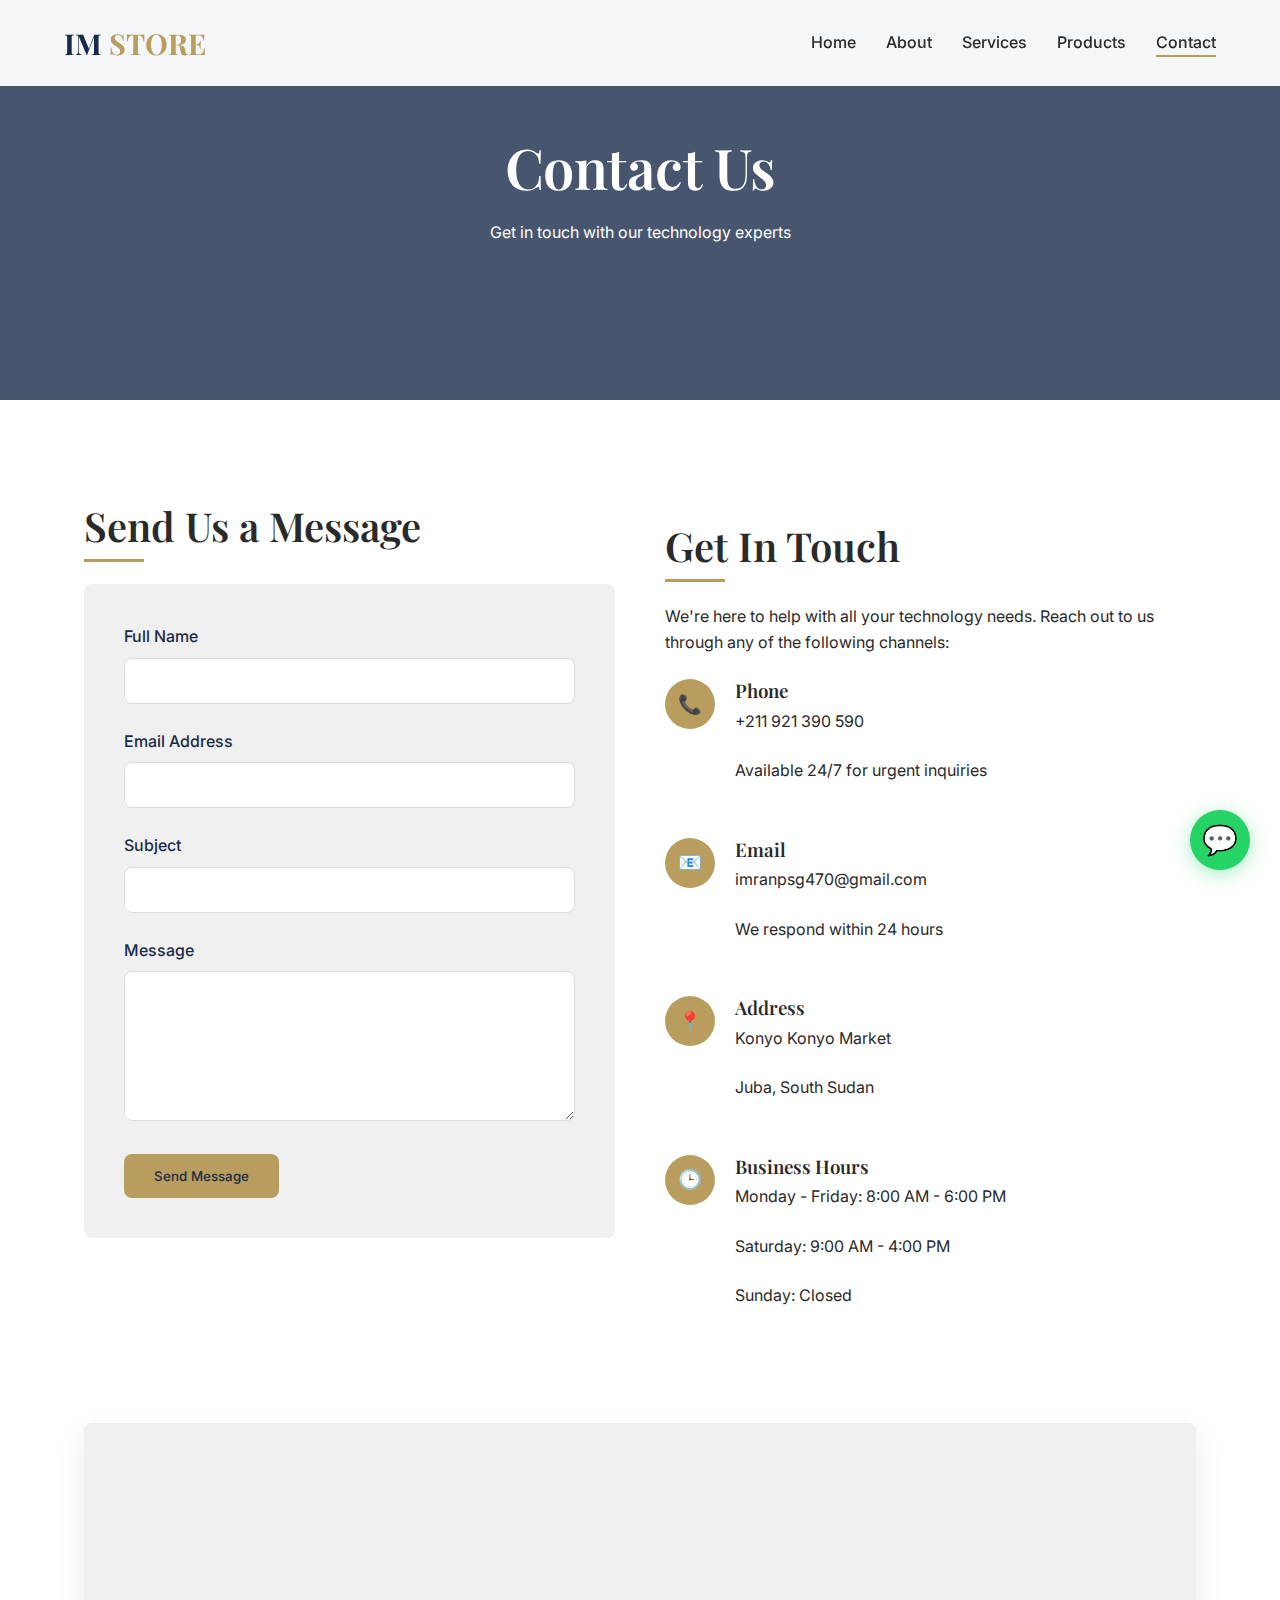
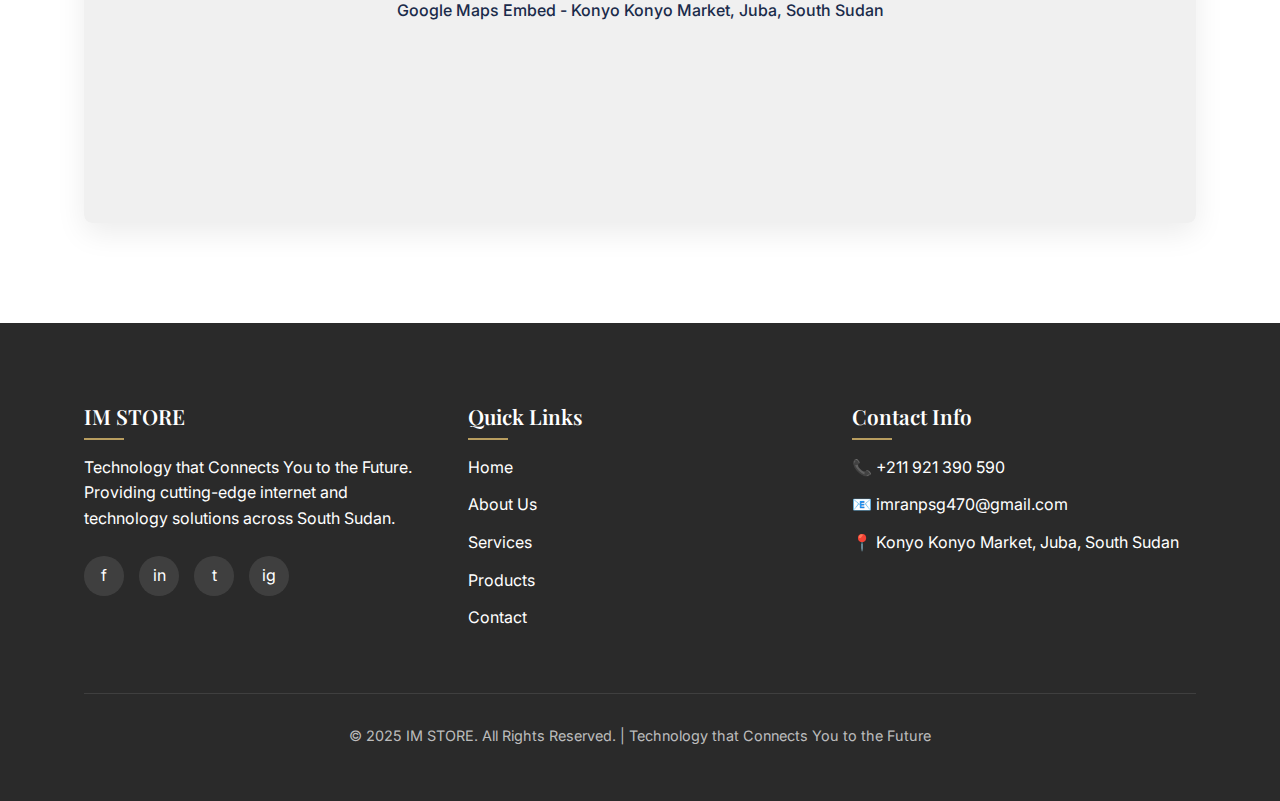
<file: contact.html>
<!DOCTYPE html>
<html lang="en">
<head>
    <meta charset="UTF-8">
    <meta name="viewport" content="width=device-width, initial-scale=1.0">
    <title>Contact Us - IM STORE</title>
    <link rel="preconnect" href="https://fonts.googleapis.com">
    <link rel="preconnect" href="https://fonts.gstatic.com" crossorigin>
    <link href="https://fonts.googleapis.com/css2?family=Playfair+Display:ital,wght@0,400;0,500;0,600;0,700;1,400&family=Inter:wght@300;400;500;600;700&display=swap" rel="stylesheet">
    <link rel="stylesheet" href="style.css">
</head>
<body>
    <!-- Header -->
    <header>
        <div class="container header-container">
            <a href="index.html" class="logo">IM <span>STORE</span></a>
            <button class="mobile-menu-btn">☰</button>
            <nav>
                <ul>
                    <li><a href="index.html">Home</a></li>
                    <li><a href="about.html">About</a></li>
                    <li><a href="services.html">Services</a></li>
                    <li><a href="products.html">Products</a></li>
                    <li><a href="contact.html" class="active">Contact</a></li>
                </ul>
            </nav>
        </div>
    </header>

    <!-- Page Banner -->
    <section class="page-banner" style="background-image: url('https://images.unsplash.com/photo-1581094794329-c8112a89af12?ixlib=rb-4.0.3&auto=format&fit=crop&w=1920&q=80');">
        <div class="page-banner-overlay"></div>
        <div class="page-banner-content">
            <h1>Contact Us</h1>
            <p>Get in touch with our technology experts</p>
        </div>
    </section>

    <!-- Contact Section -->
    <section class="contact-section">
        <div class="container">
            <div class="contact-container">
                <div class="contact-form-container">
                    <h2>Send Us a Message</h2>
                    <form class="contact-form">
                        <div class="form-group">
                            <label for="name">Full Name</label>
                            <input type="text" id="name" name="name" class="form-control" required>
                        </div>
                        <div class="form-group">
                            <label for="email">Email Address</label>
                            <input type="email" id="email" name="email" class="form-control" required>
                        </div>
                        <div class="form-group">
                            <label for="subject">Subject</label>
                            <input type="text" id="subject" name="subject" class="form-control" required>
                        </div>
                        <div class="form-group">
                            <label for="message">Message</label>
                            <textarea id="message" name="message" class="form-control" required></textarea>
                        </div>
                        <button type="submit" class="btn btn-gold">Send Message</button>
                    </form>
                </div>

                <div class="contact-info">
                    <h2>Get In Touch</h2>
                    <p>We're here to help with all your technology needs. Reach out to us through any of the following channels:</p>
                    
                    <div class="contact-item">
                        <div class="contact-icon">📞</div>
                        <div class="contact-details">
                            <h3>Phone</h3>
                            <p>+211 921 390 590</p>
                            <p>Available 24/7 for urgent inquiries</p>
                        </div>
                    </div>
                    
                    <div class="contact-item">
                        <div class="contact-icon">📧</div>
                        <div class="contact-details">
                            <h3>Email</h3>
                            <p>imranpsg470@gmail.com</p>
                            <p>We respond within 24 hours</p>
                        </div>
                    </div>
                    
                    <div class="contact-item">
                        <div class="contact-icon">📍</div>
                        <div class="contact-details">
                            <h3>Address</h3>
                            <p>Konyo Konyo Market</p>
                            <p>Juba, South Sudan</p>
                        </div>
                    </div>
                    
                    <div class="contact-item">
                        <div class="contact-icon">🕒</div>
                        <div class="contact-details">
                            <h3>Business Hours</h3>
                            <p>Monday - Friday: 8:00 AM - 6:00 PM</p>
                            <p>Saturday: 9:00 AM - 4:00 PM</p>
                            <p>Sunday: Closed</p>
                        </div>
                    </div>
                </div>
            </div>

            <div class="map-container">
                <div class="map-placeholder">
                    <p>Google Maps Embed - Konyo Konyo Market, Juba, South Sudan</p>
                </div>
            </div>
        </div>
    </section>

    <!-- Footer -->
    <footer>
        <div class="container">
            <div class="footer-content">
                <div class="footer-column">
                    <h3>IM STORE</h3>
                    <p>Technology that Connects You to the Future. Providing cutting-edge internet and technology solutions across South Sudan.</p>
                    <div class="social-links">
                        <a href="#" class="social-link">f</a>
                        <a href="#" class="social-link">in</a>
                        <a href="#" class="social-link">t</a>
                        <a href="#" class="social-link">ig</a>
                    </div>
                </div>
                <div class="footer-column">
                    <h3>Quick Links</h3>
                    <ul class="footer-links">
                        <li><a href="index.html">Home</a></li>
                        <li><a href="about.html">About Us</a></li>
                        <li><a href="services.html">Services</a></li>
                        <li><a href="products.html">Products</a></li>
                        <li><a href="contact.html">Contact</a></li>
                    </ul>
                </div>
                <div class="footer-column">
                    <h3>Contact Info</h3>
                    <ul class="footer-links">
                        <li>📞 +211 921 390 590</li>
                        <li>📧 imranpsg470@gmail.com</li>
                        <li>📍 Konyo Konyo Market, Juba, South Sudan</li>
                    </ul>
                </div>
            </div>
            <div class="footer-bottom">
                <p>&copy; 2025 IM STORE. All Rights Reserved. | Technology that Connects You to the Future</p>
            </div>
        </div>
    </footer>

    <!-- WhatsApp Float Button -->
    <a href="https://wa.me/211921390590" class="whatsapp-float" target="_blank">
        <span>💬</span>
    </a>

    <script src="script.js"></script>
</body>
</html>
</file>
<file: style.css>
:root {
    --color-cream: #f8f5f0;
    --color-white: #ffffff;
    --color-charcoal: #2a2a2a;
    --color-navy: #1a2b4a;
    --color-gold: #b89d5f;
    --color-light-gray: #f0f0f0;
    --font-serif: 'Playfair Display', serif;
    --font-sans: 'Inter', Helvetica, Arial, sans-serif;
    --transition: all 0.4s ease;
    --border-radius: 8px;
    --box-shadow: 0 10px 30px rgba(0, 0, 0, 0.08);
    --box-shadow-hover: 0 20px 40px rgba(0, 0, 0, 0.15);
}

* {
    margin: 0;
    padding: 0;
    box-sizing: border-box;
}

html {
    scroll-behavior: smooth;
}

body {
    font-family: var(--font-sans);
    color: var(--color-charcoal);
    background-color: var(--color-white);
    line-height: 1.6;
    overflow-x: hidden;
}

h1, h2, h3, h4, h5, h6 {
    font-family: var(--font-serif);
    font-weight: 600;
    line-height: 1.3;
    margin-bottom: 1rem;
}

h1 {
    font-size: 3.5rem;
    letter-spacing: -0.5px;
}

h2 {
    font-size: 2.5rem;
    margin-bottom: 2rem;
    position: relative;
}

h2:after {
    content: '';
    position: absolute;
    bottom: -10px;
    left: 0;
    width: 60px;
    height: 3px;
    background-color: var(--color-gold);
}

p {
    margin-bottom: 1.5rem;
}

a {
    text-decoration: none;
    color: inherit;
    transition: var(--transition);
}

.container {
    width: 90%;
    max-width: 1200px;
    margin: 0 auto;
    padding: 0 20px;
}

section {
    padding: 100px 0;
}

.btn {
    display: inline-block;
    padding: 14px 30px;
    background-color: var(--color-navy);
    color: var(--color-white);
    border: none;
    border-radius: var(--border-radius);
    font-family: var(--font-sans);
    font-weight: 500;
    cursor: pointer;
    transition: var(--transition);
    text-align: center;
    position: relative;
    overflow: hidden;
    z-index: 1;
}

.btn:before {
    content: '';
    position: absolute;
    top: 0;
    left: -100%;
    width: 100%;
    height: 100%;
    background: linear-gradient(90deg, transparent, rgba(255,255,255,0.2), transparent);
    transition: 0.5s;
    z-index: -1;
}

.btn:hover:before {
    left: 100%;
}

.btn:hover {
    transform: translateY(-3px);
    box-shadow: var(--box-shadow);
}

.btn-gold {
    background-color: var(--color-gold);
    color: var(--color-navy);
}

.btn-outline {
    background-color: transparent;
    border: 2px solid var(--color-navy);
    color: var(--color-navy);
}

.btn-outline:hover {
    background-color: var(--color-navy);
    color: var(--color-white);
}

/* Header & Navigation */
header {
    position: fixed;
    top: 0;
    left: 0;
    width: 100%;
    background-color: rgba(255, 255, 255, 0.95);
    box-shadow: 0 2px 10px rgba(0, 0, 0, 0.05);
    z-index: 1000;
    transition: var(--transition);
}

header.scrolled {
    background-color: rgba(255, 255, 255, 0.98);
    box-shadow: 0 5px 20px rgba(0, 0, 0, 0.1);
}

.header-container {
    display: flex;
    justify-content: space-between;
    align-items: center;
    padding: 20px 0;
}

.logo {
    font-family: var(--font-serif);
    font-size: 1.8rem;
    font-weight: 700;
    color: var(--color-navy);
}

.logo span {
    color: var(--color-gold);
}

nav ul {
    display: flex;
    list-style: none;
}

nav li {
    margin-left: 30px;
}

nav a {
    font-weight: 500;
    position: relative;
    padding: 5px 0;
}

nav a:after {
    content: '';
    position: absolute;
    bottom: 0;
    left: 0;
    width: 0;
    height: 2px;
    background-color: var(--color-gold);
    transition: var(--transition);
}

nav a:hover:after,
nav a.active:after {
    width: 100%;
}

.mobile-menu-btn {
    display: none;
    background: none;
    border: none;
    font-size: 1.5rem;
    cursor: pointer;
    color: var(--color-navy);
}

/* Hero Section */
.hero {
    height: 100vh;
    position: relative;
    overflow: hidden;
    display: flex;
    align-items: center;
    justify-content: center;
    text-align: center;
    color: var(--color-white);
}

.hero-slideshow {
    position: absolute;
    top: 0;
    left: 0;
    width: 100%;
    height: 100%;
    z-index: -1;
}

.slide {
    position: absolute;
    top: 0;
    left: 0;
    width: 100%;
    height: 100%;
    opacity: 0;
    transition: opacity 1.5s ease;
    background-size: cover;
    background-position: center;
    animation: zoomOut 15s linear infinite;
}

.slide.active {
    opacity: 1;
}

@keyframes zoomOut {
    0% {
        transform: scale(1.1);
    }
    100% {
        transform: scale(1);
    }
}

.hero-overlay {
    position: absolute;
    top: 0;
    left: 0;
    width: 100%;
    height: 100%;
    background-color: rgba(26, 43, 74, 0.7);
    z-index: -1;
}

.hero-content {
    max-width: 800px;
    padding: 0 20px;
    z-index: 2;
}

.hero h1 {
    font-size: 4rem;
    margin-bottom: 1.5rem;
    animation: fadeInUp 1s ease;
}

.hero p {
    font-size: 1.2rem;
    margin-bottom: 2.5rem;
    animation: fadeInUp 1s ease 0.2s both;
}

.hero-buttons {
    display: flex;
    justify-content: center;
    gap: 20px;
    animation: fadeInUp 1s ease 0.4s both;
}

@keyframes fadeInUp {
    from {
        opacity: 0;
        transform: translateY(30px);
    }
    to {
        opacity: 1;
        transform: translateY(0);
    }
}

/* Featured Products */
.featured-products {
    background-color: var(--color-light-gray);
}

.section-header {
    text-align: center;
    margin-bottom: 60px;
}

.section-header h2:after {
    left: 50%;
    transform: translateX(-50%);
}

.products-grid {
    display: grid;
    grid-template-columns: repeat(auto-fit, minmax(280px, 1fr));
    gap: 30px;
}

.product-card {
    background-color: var(--color-white);
    border-radius: var(--border-radius);
    overflow: hidden;
    box-shadow: var(--box-shadow);
    transition: var(--transition);
}

.product-card:hover {
    transform: translateY(-10px);
    box-shadow: var(--box-shadow-hover);
}

.product-image {
    height: 200px;
    background-color: var(--color-light-gray);
    background-size: cover;
    background-position: center;
}

.product-content {
    padding: 25px;
}

.product-content h3 {
    font-size: 1.3rem;
    margin-bottom: 10px;
}

.product-price {
    font-weight: 600;
    color: var(--color-gold);
    font-size: 1.1rem;
    margin-bottom: 15px;
}

/* Why Choose Us */
.features-grid {
    display: grid;
    grid-template-columns: repeat(auto-fit, minmax(300px, 1fr));
    gap: 40px;
}

.feature-card {
    text-align: center;
    padding: 40px 30px;
    border-radius: var(--border-radius);
    background-color: var(--color-white);
    box-shadow: var(--box-shadow);
    transition: var(--transition);
}

.feature-card:hover {
    transform: translateY(-5px);
    box-shadow: var(--box-shadow-hover);
}

.feature-icon {
    width: 70px;
    height: 70px;
    margin: 0 auto 20px;
    background-color: var(--color-navy);
    border-radius: 50%;
    display: flex;
    align-items: center;
    justify-content: center;
    color: var(--color-white);
    font-size: 1.8rem;
}

.feature-card h3 {
    margin-bottom: 15px;
}

/* Testimonials */
.testimonials {
    background-color: var(--color-navy);
    color: var(--color-white);
}

.testimonials h2:after {
    background-color: var(--color-gold);
}

.testimonials-grid {
    display: grid;
    grid-template-columns: repeat(auto-fit, minmax(300px, 1fr));
    gap: 30px;
}

.testimonial-card {
    background-color: rgba(255, 255, 255, 0.05);
    padding: 30px;
    border-radius: var(--border-radius);
    border-left: 3px solid var(--color-gold);
}

.testimonial-text {
    font-style: italic;
    margin-bottom: 20px;
}

.testimonial-author {
    display: flex;
    align-items: center;
}

.author-avatar {
    width: 50px;
    height: 50px;
    border-radius: 50%;
    background-color: var(--color-gold);
    margin-right: 15px;
    display: flex;
    align-items: center;
    justify-content: center;
    color: var(--color-navy);
    font-weight: bold;
}

/* Page Banner */
.page-banner {
    height: 400px;
    position: relative;
    display: flex;
    align-items: center;
    justify-content: center;
    text-align: center;
    color: var(--color-white);
    background-size: cover;
    background-position: center;
}

.page-banner-overlay {
    position: absolute;
    top: 0;
    left: 0;
    width: 100%;
    height: 100%;
    background-color: rgba(26, 43, 74, 0.8);
    z-index: 1;
}

.page-banner-content {
    position: relative;
    z-index: 2;
    max-width: 800px;
    padding: 0 20px;
}

.page-banner h1 {
    font-size: 3.5rem;
    margin-bottom: 1rem;
}

/* About Page */
.about-section {
    padding: 80px 0;
}

.about-content {
    display: grid;
    grid-template-columns: 1fr 1fr;
    gap: 50px;
    align-items: center;
}

.about-image {
    border-radius: var(--border-radius);
    overflow: hidden;
    box-shadow: var(--box-shadow);
}

.about-image img {
    width: 100%;
    height: auto;
    display: block;
    transition: var(--transition);
}

.about-image:hover img {
    transform: scale(1.05);
}

.mission-vision {
    display: grid;
    grid-template-columns: repeat(auto-fit, minmax(300px, 1fr));
    gap: 40px;
    margin-top: 60px;
}

.mission-card, .vision-card {
    text-align: center;
    padding: 40px 30px;
    border-radius: var(--border-radius);
    background-color: var(--color-white);
    box-shadow: var(--box-shadow);
    border-top: 4px solid var(--color-gold);
}

.stats {
    display: grid;
    grid-template-columns: repeat(auto-fit, minmax(200px, 1fr));
    gap: 30px;
    margin-top: 60px;
}

.stat-card {
    text-align: center;
    padding: 30px 20px;
    border-radius: var(--border-radius);
    background-color: var(--color-light-gray);
}

.stat-number {
    font-size: 3rem;
    font-weight: 700;
    color: var(--color-gold);
    margin-bottom: 10px;
}

.stat-label {
    font-weight: 500;
    color: var(--color-navy);
}

/* Services Page */
.services-grid {
    display: grid;
    grid-template-columns: repeat(auto-fit, minmax(350px, 1fr));
    gap: 30px;
}

.service-card {
    background-color: var(--color-navy);
    color: var(--color-white);
    border-radius: var(--border-radius);
    overflow: hidden;
    box-shadow: var(--box-shadow);
    transition: var(--transition);
}

.service-card:hover {
    transform: translateY(-10px);
    box-shadow: var(--box-shadow-hover);
}

.service-icon {
    height: 150px;
    background-color: var(--color-gold);
    display: flex;
    align-items: center;
    justify-content: center;
    font-size: 3rem;
}

.service-content {
    padding: 30px;
}

.service-content h3 {
    margin-bottom: 15px;
    font-size: 1.5rem;
}

.cta-banner {
    background-color: var(--color-navy);
    color: var(--color-white);
    text-align: center;
    padding: 80px 0;
    margin-top: 60px;
    border-radius: var(--border-radius);
}

.cta-banner h2 {
    margin-bottom: 20px;
}

.cta-banner h2:after {
    display: none;
}

/* Products Page */
.products-filter {
    display: flex;
    justify-content: center;
    flex-wrap: wrap;
    gap: 15px;
    margin-bottom: 40px;
}

.filter-btn {
    padding: 10px 20px;
    background-color: transparent;
    border: 2px solid var(--color-navy);
    color: var(--color-navy);
    border-radius: 30px;
    cursor: pointer;
    transition: var(--transition);
    font-weight: 500;
}

.filter-btn:hover, .filter-btn.active {
    background-color: var(--color-navy);
    color: var(--color-white);
}

.products-catalog {
    display: grid;
    grid-template-columns: repeat(auto-fill, minmax(280px, 1fr));
    gap: 30px;
}

/* Contact Page */
.contact-container {
    display: grid;
    grid-template-columns: 1fr 1fr;
    gap: 50px;
}

.contact-form {
    background-color: var(--color-light-gray);
    padding: 40px;
    border-radius: var(--border-radius);
}

.form-group {
    margin-bottom: 25px;
}

.form-group label {
    display: block;
    margin-bottom: 8px;
    font-weight: 500;
    color: var(--color-navy);
}

.form-control {
    width: 100%;
    padding: 12px 15px;
    border: 1px solid #ddd;
    border-radius: var(--border-radius);
    font-family: var(--font-sans);
    font-size: 1rem;
    transition: var(--transition);
}

.form-control:focus {
    outline: none;
    border-color: var(--color-gold);
    box-shadow: 0 0 0 2px rgba(184, 157, 95, 0.2);
}

textarea.form-control {
    min-height: 150px;
    resize: vertical;
}

.contact-info {
    padding: 20px 0;
}

.contact-item {
    display: flex;
    align-items: flex-start;
    margin-bottom: 30px;
}

.contact-icon {
    width: 50px;
    height: 50px;
    background-color: var(--color-gold);
    border-radius: 50%;
    display: flex;
    align-items: center;
    justify-content: center;
    margin-right: 20px;
    flex-shrink: 0;
    color: var(--color-navy);
    font-size: 1.2rem;
}

.contact-details h3 {
    margin-bottom: 5px;
}

.map-container {
    height: 400px;
    border-radius: var(--border-radius);
    overflow: hidden;
    box-shadow: var(--box-shadow);
    margin-top: 40px;
}

.map-placeholder {
    width: 100%;
    height: 100%;
    background-color: var(--color-light-gray);
    display: flex;
    align-items: center;
    justify-content: center;
    color: var(--color-navy);
    font-weight: 500;
}

/* Footer */
footer {
    background-color: var(--color-charcoal);
    color: var(--color-white);
    padding: 80px 0 30px;
}

.footer-content {
    display: grid;
    grid-template-columns: repeat(auto-fit, minmax(250px, 1fr));
    gap: 40px;
    margin-bottom: 50px;
}

.footer-column h3 {
    font-size: 1.3rem;
    margin-bottom: 25px;
    position: relative;
}

.footer-column h3:after {
    content: '';
    position: absolute;
    bottom: -10px;
    left: 0;
    width: 40px;
    height: 2px;
    background-color: var(--color-gold);
}

.footer-links {
    list-style: none;
}

.footer-links li {
    margin-bottom: 12px;
}

.footer-links a:hover {
    color: var(--color-gold);
    padding-left: 5px;
}

.social-links {
    display: flex;
    gap: 15px;
    margin-top: 20px;
}

.social-link {
    width: 40px;
    height: 40px;
    border-radius: 50%;
    background-color: rgba(255, 255, 255, 0.1);
    display: flex;
    align-items: center;
    justify-content: center;
    transition: var(--transition);
}

.social-link:hover {
    background-color: var(--color-gold);
    color: var(--color-navy);
    transform: translateY(-3px);
}

.footer-bottom {
    text-align: center;
    padding-top: 30px;
    border-top: 1px solid rgba(255, 255, 255, 0.1);
    font-size: 0.9rem;
    color: rgba(255, 255, 255, 0.7);
}

/* WhatsApp Button */
.whatsapp-float {
    position: fixed;
    bottom: 30px;
    right: 30px;
    width: 60px;
    height: 60px;
    background-color: #25D366;
    color: white;
    border-radius: 50%;
    display: flex;
    align-items: center;
    justify-content: center;
    font-size: 1.8rem;
    box-shadow: 0 4px 20px rgba(37, 211, 102, 0.4);
    z-index: 1000;
    transition: var(--transition);
    animation: pulse 2s infinite;
}

.whatsapp-float:hover {
    transform: scale(1.1);
    box-shadow: 0 6px 25px rgba(37, 211, 102, 0.6);
}

@keyframes pulse {
    0% {
        box-shadow: 0 0 0 0 rgba(37, 211, 102, 0.7);
    }
    70% {
        box-shadow: 0 0 0 15px rgba(37, 211, 102, 0);
    }
    100% {
        box-shadow: 0 0 0 0 rgba(37, 211, 102, 0);
    }
}

/* Responsive Design */
@media (max-width: 992px) {
    h1 {
        font-size: 3rem;
    }
    
    h2 {
        font-size: 2.2rem;
    }
    
    .hero h1 {
        font-size: 3.2rem;
    }
    
    .about-content {
        grid-template-columns: 1fr;
    }
    
    .contact-container {
        grid-template-columns: 1fr;
    }
}

@media (max-width: 768px) {
    .mobile-menu-btn {
        display: block;
    }
    
    nav {
        position: fixed;
        top: 80px;
        left: 0;
        width: 100%;
        background-color: var(--color-white);
        box-shadow: 0 10px 20px rgba(0, 0, 0, 0.1);
        padding: 20px;
        transform: translateY(-100%);
        opacity: 0;
        visibility: hidden;
        transition: var(--transition);
    }
    
    nav.active {
        transform: translateY(0);
        opacity: 1;
        visibility: visible;
    }
    
    nav ul {
        flex-direction: column;
    }
    
    nav li {
        margin: 0 0 15px 0;
    }
    
    .hero-buttons {
        flex-direction: column;
        align-items: center;
    }
    
    .hero h1 {
        font-size: 2.5rem;
    }
    
    h1 {
        font-size: 2.5rem;
    }
    
    h2 {
        font-size: 2rem;
    }
    
    .page-banner h1 {
        font-size: 2.8rem;
    }
}

@media (max-width: 576px) {
    section {
        padding: 70px 0;
    }
    
    .hero h1 {
        font-size: 2rem;
    }
    
    .hero p {
        font-size: 1rem;
    }
    
    .container {
        width: 95%;
        padding: 0 15px;
    }
    
    .page-banner {
        height: 300px;
    }
    
    .page-banner h1 {
        font-size: 2.2rem;
    }
    
    .contact-form {
        padding: 25px;
    }
}
</file>
